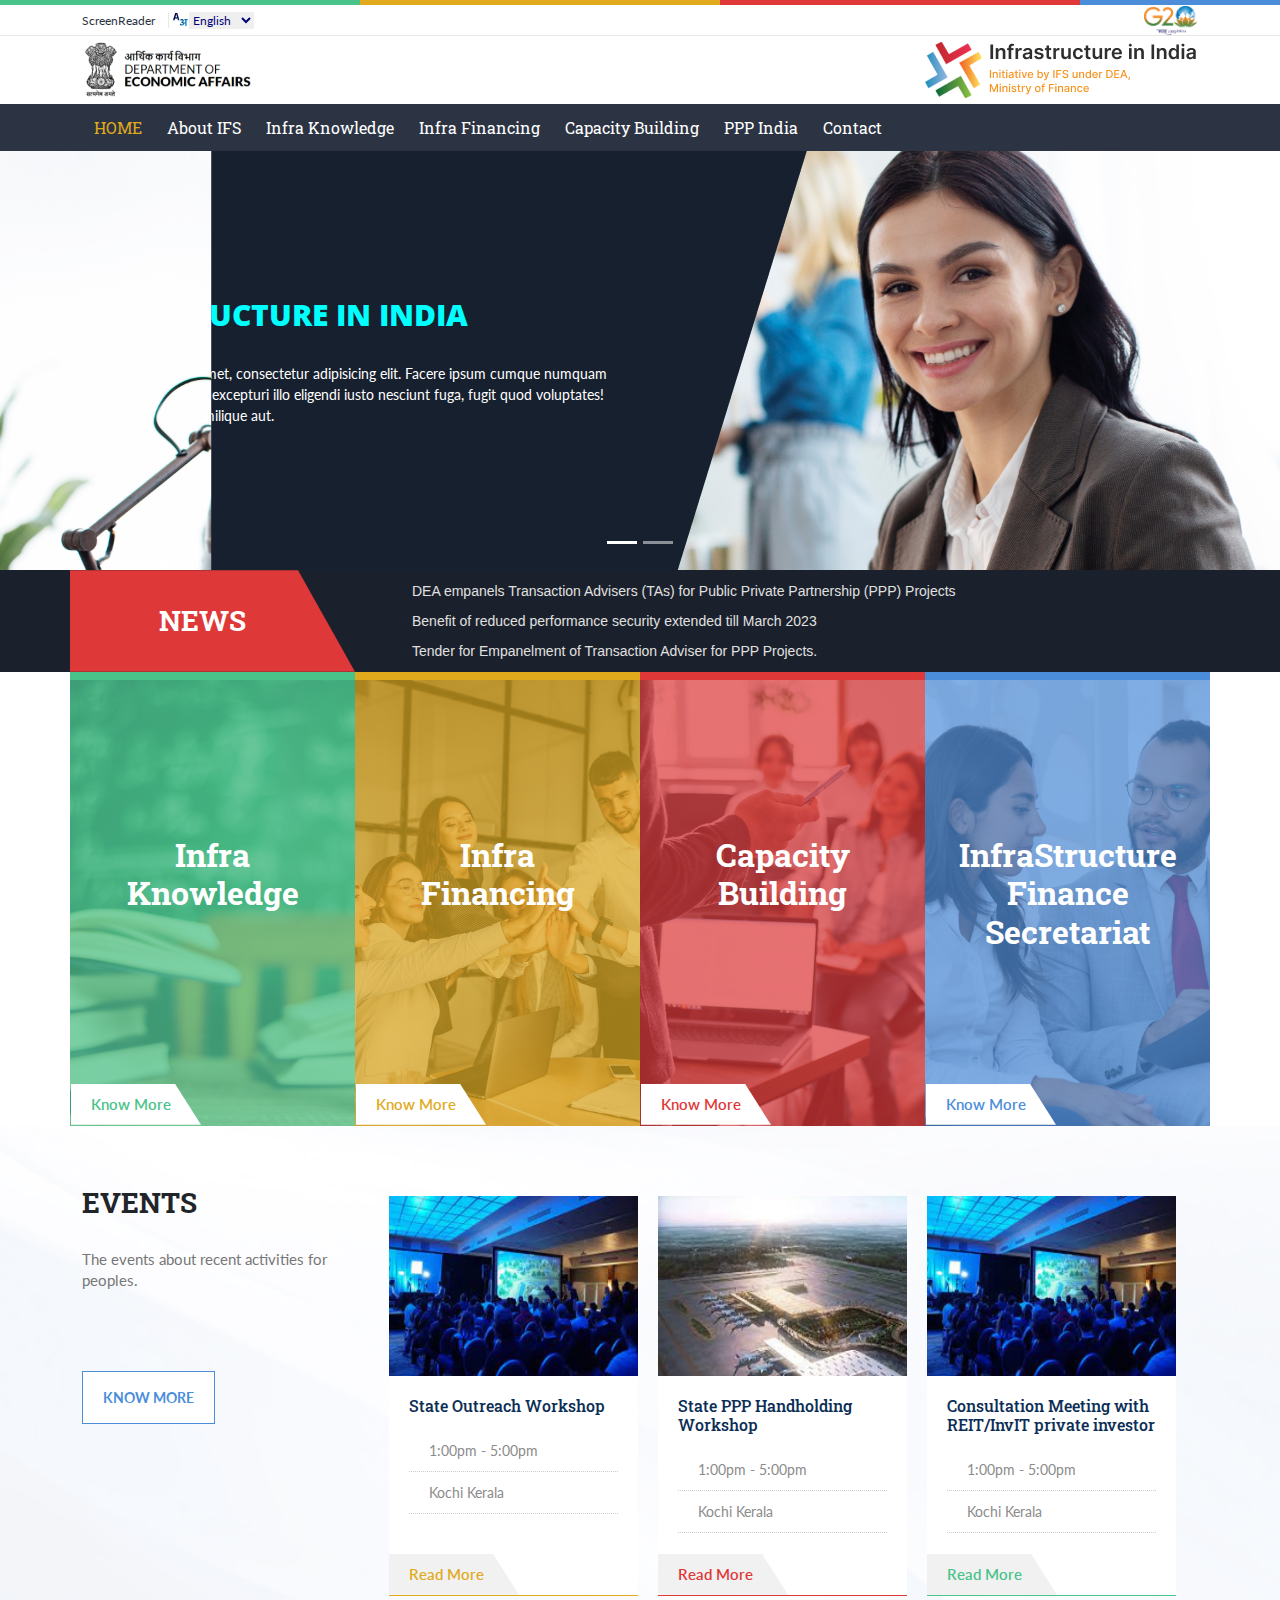
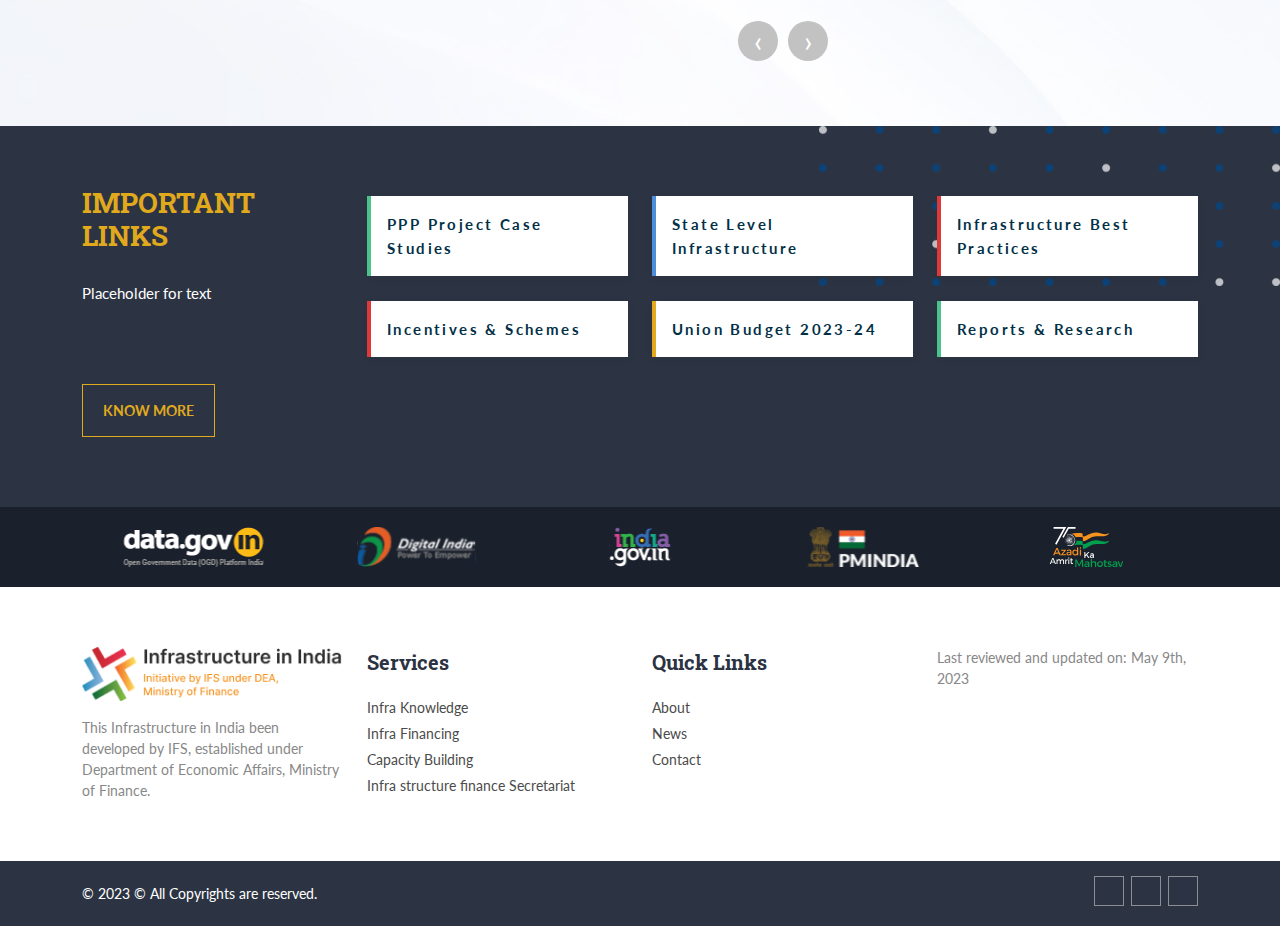
<file: index.html>
<!doctype html>
<html lang="en">
  <head>
  <meta charset="utf-8">
  <meta name="viewport" content="width=device-width, initial-scale=1">
  <title>Infrastructure in India</title>
  <link type="text/css" rel="stylesheet" href="bootstrap/css/bootstrap.min.css" />
  
    <!-- Font Awesome  -->
    <link rel="stylesheet" href="https://site-assets.fontawesome.com/releases/v6.2.0/css/all.css" />
    <link rel="stylesheet" href="https://site-assets.fontawesome.com/releases/v6.2.0/css/sharp-solid.css" />
    <script src="https://site-assets.fontawesome.com/releases/v6.2.0/js/all.js" data-auto-add-css="false" data-auto-replace-svg="false"></script>
    <script src="https://site-assets.fontawesome.com/releases/v6.2.0/js/sharp-solid.js" data-auto-add-css="false" data-auto-replace-svg="false"></script>
  

  <!-- Owl Carousel -->
 <link type="text/css" rel="stylesheet" href="css/owl.carousel.min.css" />
 <link type="text/css" rel="stylesheet"  href="css/owl.theme.default.min.css" />

 <link href="css/style.css" rel="stylesheet" />
<link href="css/carousel.css" rel="stylesheet" />	  
	  
 <!--FONTS--> 	  
<link rel="preconnect" href="https://fonts.googleapis.com">
<link rel="preconnect" href="https://fonts.gstatic.com" crossorigin>
<link href="https://fonts.googleapis.com/css2?family=Lato:wght@300;400;700;900&family=Roboto+Slab:wght@300;400;500;700&display=swap" rel="stylesheet">
<link href="https://fonts.googleapis.com/css2?family=Open+Sans:wght@700;800&display=swap" rel="stylesheet">	  

<!-- HTML5 shim and Respond.js IE8 support of HTML5 elements and media queries -->

<!--[if lt IE 9]>
<script src="https://oss.maxcdn.com/libs/html5shiv/3.7.0/html5shiv.js"></script>
<script src="https://oss.maxcdn.com/libs/respond.js/1.3.0/respond.min.js"></script>
<![endif]-->
</head>

  <body>
   <header>
	<div class="header_top">
		
	<div class="container d-flex flex-wrap">
      <div class="me-auto align-items-center my-1">
        <a href="#"><i class="fa-solid fa-mobile-screen"></i> ScreenReader </a>
		<div class="mod-languages">
			<select title="Select a language">
				<option dir="ltr" selected="selected">English</option>
				<option dir="ltr">हिन्दी</option>
			</select>	
		</div><!-- mod-languages -->
		  
		<!--<div class="textcontrols">
			<button role="button" id="decreasetext"> <span>A-</span></button>
			<button role="button" id="resettext"><span>A</span></button>
			<button role="button" id="increasetext"><span>A+</span></button>
		</div> Text Controls--> 
		
      </div>
       <a class="g20_logo" href="index.html"><img src="images/g20-logo-dark.png" alt="Logo"></a>
    </div>
	
    </div>
	   
    <div class="header_center">
		<div class="container d-flex align-items-center flex-wrap">
			<div class="me-auto"><a class="navbar-brand" href="index.html"><img src="images/logo.svg" alt="Logo"></a></div>
			<a class="navbar-brand" href="index.html"><img src="images/3I_Logo.png" alt="Logo"></a>
		</div>	
	
    </div><!--header_top-->

<div class="header_bottom">	
	<div class="container">
		
		<nav class="navbar navbar-expand-lg navbar-dark bg-dark" aria-label="Offcanvas navbar large">
    <div class="container-fluid">
      <button class="navbar-toggler" type="button" data-bs-toggle="offcanvas" data-bs-target="#offcanvasNavbar2" aria-controls="offcanvasNavbar2">
        <span class="navbar-toggler-icon"></span> MENU
      </button>
		
		
		
      <div class="offcanvas offcanvas-end text-bg-dark" tabindex="-1" id="offcanvasNavbar2" aria-labelledby="offcanvasNavbar2Label">
        <div class="offcanvas-header">
          <button type="button" class="btn-close btn-close-white" data-bs-dismiss="offcanvas" aria-label="Close"></button>
        </div>
        <div class="offcanvas-body">
          <ul class="navbar-nav justify-content-start flex-grow-1 pe-3">
		   <li class="nav-item"><a class="nav-link active" href="index.html">HOME</a></li>	  
           <li class="nav-item"><a class="nav-link" href="#">About IFS</a></li>
			<li class="nav-item"><a class="nav-link" href="infraknowledge.html">Infra Knowledge </a></li>
			<li class="nav-item"><a class="nav-link" href="#">Infra Financing </a></li>
			<li class="nav-item"><a class="nav-link" href="#">Capacity Building </a></li>
			<li class="nav-item"><a class="nav-link" href="https://pppinindia.pleximus.in/" target="_blank">PPP India </a></li>
			  <li class="nav-item"><a class="nav-link" href="#">Contact</a></li>
          </ul>
          
        </div>
		  
      </div>
		<div class="d-flex  justify-content-start">
				<div id="search-menu">
				  <div class="search_wrapper">
					<form id="form" action="#" method="">
					  <input id="popup-search" type="text" name="u" placeholder="Search..."/>
					  <button id="popup-search-button" type="submit" name="search"><i class="fa-solid fa-magnifying-glass"></i></button>
					</form>
				  </div>
				</div><i class="fa-solid fa-magnifying-glass" id="search-icon"></i>
          </div><!--Search-->
    </div>
  </nav>

	</div>
  </div><!--header_bottom-->
  </header>
<!-- HEADER -->

<section id="HomeBanner" >
     <div id="carouselExampleCaptions" class="carousel slide" data-slider="HOME">
        <div class="carousel-indicators">
          <button type="button" data-bs-target="#carouselExampleCaptions" data-bs-slide-to="0" class="active" aria-current="true" aria-label="Slide 1"></button>
          <button type="button" data-bs-target="#carouselExampleCaptions" data-bs-slide-to="1" aria-label="Slide 2"></button>
          <!-- <button type="button" data-bs-target="#carouselExampleCaptions" data-bs-slide-to="2" aria-label="Slide 3"></button> -->
        </div>
        <div class="carousel-inner">
          <div class="carousel-item active">
            <img src="images/banners/banner1.jpg" class="d-block w-100" alt="Banner 1" >
            <div class="trans-overlay">
              <div class="left-overlay">
                <div class="carousel-caption ">
                  <h2>Infrastructure in india</h2>
                  <p>Lorem ipsum dolor sit amet, consectetur adipisicing elit. Facere ipsum cumque numquam architecto a officiis, ipsa excepturi illo eligendi iusto nesciunt fuga, fugit quod voluptates! Cumque ipsum sequi similique aut.</p>
                </div>
              </div>
            </div>
            
          </div>
          <div class="carousel-item">
            <img src="images/banners/banner2.jpg" class="d-block w-100" alt="Banner 2" >
            <div class="trans-overlay">
              <div class="left-overlay">
                <div class="carousel-caption">
                  <h2>Digital Knowledge hub</h2>
                  <p>Lorem ipsum dolor sit amet consectetur adipisicing elit. Tempora nobis eligendi atque nulla excepturi nihil sint in, vel incidunt corporis eaque delectus. Iusto facilis ducimus nulla, dolorem sequi ratione id.</p>
                </div>
              </div>
            </div>
          </div>
          <!-- <div class="carousel-item">
            <img src="..." class="d-block w-100" alt="...">
            <div class="carousel-caption d-none d-md-block">
              <h5>Third slide label</h5>
              <p>Some representative placeholder content for the third slide.</p>
            </div>
          </div> -->
        </div>
        <button class="carousel-control-prev" type="button" data-bs-target="#carouselExampleCaptions" data-bs-slide="prev">
          <span class="carousel-control-prev-icon" aria-hidden="true"></span>
          <span class="visually-hidden">Previous</span>
        </button>
        <button class="carousel-control-next" type="button" data-bs-target="#carouselExampleCaptions" data-bs-slide="next">
          <span class="carousel-control-next-icon" aria-hidden="true"></span>
          <span class="visually-hidden">Next</span>
        </button>
      </div>
</section><!--end of top_banner-->

<section class="newsticker">
	<div class="container">
		<div class="row align-items-center">
			<div class="col-lg-3 news_heading"><h3 class="sub_heading "><i class="fa-sharp fa-regular fa-newspaper"></i> NEWS</h3></div>
			<div class="col-lg-9">
				 <div class="news">
	<ul>
		 <li><a href="#" target="_blank">DEA empanels Transaction Advisers (TAs) for Public Private Partnership (PPP) Projects</a></li>
         <li><a href="#" target="_blank">Benefit of reduced performance security extended till March 2023</a></li>
         <li><a href="#" target="_blank">Tender for Empanelment of Transaction Adviser for PPP Projects.</a></li>
         <li><a href="#" target="_blank">DEA organizes a 2-day workshop on Awareness Building and Guidance on using the PPP Toolkits</a></li>
	</ul>
</div>			
			</div>
		</div>
	</div>	  
</section>
<main>

<section id="services_section">
<div class="container">
	<div class="row">
		<div class="col-lg-3 col-sm-6 col-xs-6 infra_knowledge">
			<div class="card"> 
				<div class="green_box">
					<h2>Infra<br /> Knowledge</h2>
					<p class="card-link"><a href="infraknowledge.html">Know More</a></p></div> </div></div>
		<div class="col-lg-3 col-sm-6 col-xs-6 infra_financing">
			<div class="card"> 
				<div class="yellow_box">
					<h2>Infra<br /> Financing</h2>
					<p class="card-link"><a href="#">Know More</a></p></div> </div></div>
		
		<div class="col-lg-3 col-sm-6 col-xs-6 capacity_building"><div class="card"><div class="red_box"><h2>Capacity<br /> Building</h2><p class="card-link"><a href="#">Know More</a></p></div> </div></div>
		<div class="col-lg-3 col-sm-6 col-xs-6 finance_Secretariat"><div class="card"><div class="blue_box"><h2>InfraStructure <br />Finance Secretariat</h2>
		<p class="card-link"><a href="#">Know More</a></p></div> </div></div>
	</div>
	</div>	
	</section>	
<section id="event_section">
  <div class="container">
      <div class="row d-flex align-items-start">
        <div class="col-lg-3 ">
          <h3 class="sub_heading">Events</h3>
          <p class="large_text">The events about recent activities for peoples.</p>
          
          <p class="btn_margin"><a href="#" class="blue_btn" target="_blank">KNOW MORE</a></p>
        </div>
        <div class="col-lg-9">
         	<section id="inner_event_section">
  			<div class="container">
  
    <div class="owl-carousel owl-theme event_scroller">
  <div class="item"><div class="card">
    <img src="images/news/1.png" class="card-img-top" alt="...">
    <div class="card-body">
      <h5 class="card-title">State Outreach Workshop </h5>
      	<ul class="event_detailslist">
			<li class="time">1:00pm - 5:00pm</li>
			<li class="location">Kochi Kerala</li>
		</ul>
       
    </div><p class="card-link"><a href="#">Read More</a></p>
  </div>
</div><!--item-->

<div class="item"><div class="card red">
  <img src="images/news/2.png" class="card-img-top" alt="...">
  <div class="card-body">
    <h5 class="card-title">State PPP Handholding Workshop</h5>
    <ul class="event_detailslist">
			<li class="time">1:00pm - 5:00pm</li>
			<li class="location">Kochi Kerala</li>
		</ul>
       
  </div><p class="card-link"><a href="#">Read More</a></p>
</div>
</div><!--item-->

<div class="item"><div class="card green">
  <img src="images/news/1.png" class="card-img-top" alt="...">
  <div class="card-body">
    <h5 class="card-title">Consultation Meeting with REIT/InvIT private investor</h5>
    <ul class="event_detailslist">
			<li class="time">1:00pm - 5:00pm</li>
			<li class="location">Kochi Kerala</li>
		</ul>
      
</div> <p class="card-link"><a href="#">Read More</a></p>
  </div>
</div>
		<div class="item"><div class="card red">
  <img src="images/news/2.png" class="card-img-top" alt="...">
  <div class="card-body">
    <h5 class="card-title">State PPP Handholding Workshop</h5>
    <ul class="event_detailslist">
			<li class="time">1:00pm - 5:00pm</li>
			<li class="location">Kochi Kerala</li>
		</ul>
       
  </div><p class="card-link"><a href="#">Read More</a></p>
</div>
</div><!--item-->
		  <div class="item"><div class="card">
    <img src="images/news/1.png" class="card-img-top" alt="...">
    <div class="card-body">
      <h5 class="card-title">State Outreach Workshop </h5>
      	<ul class="event_detailslist">
			<li class="time">1:00pm - 5:00pm</li>
			<li class="location">Kochi Kerala</li>
		</ul>
       
    </div><p class="card-link"><a href="#">Read More</a></p>
  </div>
</div><!--item-->
</div><!--owl-carousel-->
   
  </div><!--Container-->
  				</section>
  </div>
		  </div>
	  </div>
</section><!--end of Service Section-->



<section id="importantLink_section">
	
	<div class="container">
      <div class="row d-flex align-items-start">
        <div class="col-lg-3">
          <h3 class="sub_heading">Important Links</h3>
          <p class="large_text">Placeholder for text</p>
          
          <p class="btn_margin"><a href="#" class="yellow_btn" target="_blank">KNOW MORE</a></p>
        </div>
        <div class="col-lg-9">
         	<div class="row">
			 <div class="col-lg-4 col-md-6">
			  <div class="card green"><a href="#">
					<div class="card-body">
					  <h5 class="card-title">PPP Project Case Studies  </h5>
				  </div>
				</a>
			  </div>
			</div><!--col-->
				<div class="col-lg-4 col-md-6">
			  <div class="card blue"><a href="#">
					<div class="card-body">
					  <h5 class="card-title">State Level Infrastructure  </h5>
				  </div>
				</a>
			  </div>
			</div><!--col-->
				<div class="col-lg-4 col-md-6">
			  <div class="card red"><a href="#">
				  <div class="card-body">
					  <h5 class="card-title">Infrastructure Best Practices  </h5>
					</div>
				</a>
			  </div>
			</div><!--col-->
				
			 <div class="col-lg-4 col-md-6">
			  <div class="card red"><a href="#">
				  <div class="card-body">
					  <h5 class="card-title">Incentives & Schemes  </h5>
				  </div>
				</a>
			  </div>
			</div><!--col-->
				<div class="col-lg-4 col-md-6">
			  <div class="card yellow"><a href="#">
				  <div class="card-body">
					  <h5 class="card-title">Union Budget 2023-24  </h5>
				  </div>
				</a>
			  </div>
			</div><!--col-->
				<div class="col-lg-4 col-md-6">
			  <div class="card green"><a href="#">
				  <div class="card-body">
					  <h5 class="card-title">Reports & Research  </h5>
				  </div>
				</a>
			  </div>
			</div><!--col-->
				
  </div>
		</div>
		</div>
		</div>

</section><!--end of Important Links Section-->

</main>
	  <div class="quick_links">
		  <div class="container">
			<div class="owl-carousel owl-theme quicklink_scroller">
			 <div class="item"><a href="#" target="_blank"><img src="images/datagov_logo.svg" alt="" class="img-fluid"></a></div>
			 <div class="item"><a href="#" target="_blank"><img src="images/digitalindia_logo.svg" alt="" class="img-fluid"></a></div>
			 <div class="item"><a href="#" target="_blank"><img src="images/indiagov_logo.svg" alt="" class="img-fluid"></a></div><div class="item"><a href="#" target="_blank"><img src="images/pmindia_logo.svg" alt="" class="img-fluid"></a></div>
			<div class="item"><a href="#" target="_blank"><img src="images/azadimahotsav_logo.svg" alt="" class="img-fluid"></a></div>	
			</div><!--owl-carousel-->
        </div>
      </div>
<footer> 
  <div class="top_footer">
    <div class="container">
    <div class="row">
        <div class="col-lg-3">
         <img src="images/3I_Logo.png" class="img-fluid mb-3" alt="3i Infrastructure" />
         <p>This Infrastructure in India been developed by IFS, established under Department of Economic Affairs, Ministry of Finance.</p>
			
			
        </div>
        
        <div class="col-lg-3">
                    <h6>Services</h6>
                    <ul class="list-unstyled">
                      <li><a href="#">Infra Knowledge </a></li>
                      <li><a href="#">Infra Financing </a></li>
					  <li><a href="#">Capacity Building</a></li>
					  <li><a href="#">Infra structure finance Secretariat</a></li>  
                    </ul>
        </div>
         <div class="col-lg-3">
                    <h6>Quick Links</h6>
                    <ul class="list-unstyled">
                      <li><a href="#">About </a></li>
                      <li><a href="#">News</a></li>
					  <li><a href="#">Contact</a></li>
                    </ul>
        </div>
		<div class="col-lg-3">
		Last reviewed and updated on: May 9th, 2023
		</div>
    </div></div>
</div>    
<div class="copyright">
  <div class="container">
 <div class="row d-flex align-items-center">
    <div class="col-lg-6"> &copy; 2023 © All Copyrights are reserved. </div>

    <div class="col-lg-6">
    <ul class="social_link">
      <li><a href="#"><i class="fa-brands fa-facebook-f"></i></a></li>
      <li><a href="#"><i class="fa-brands fa-twitter"></i></a></li>
      <li><a href="#"><i class="fa-brands fa-youtube"></i></a></li>
    </ul>
  </div></div>
</div>
</div><!--copyright-->
</footer>
<!--End of footer-->	
  
<script type="text/javascript" src="js/jquery.min.js"></script>
<script type="text/javascript" src="bootstrap/js/bootstrap.bundle.min.js"></script>

<!-- Owl Carousel Slider -->
<script type="text/javascript" src="js/owl.carousel.min.js"></script>
<script src="js/app.js"></script>	  
	  
	  
  </body>
</html>
</file>
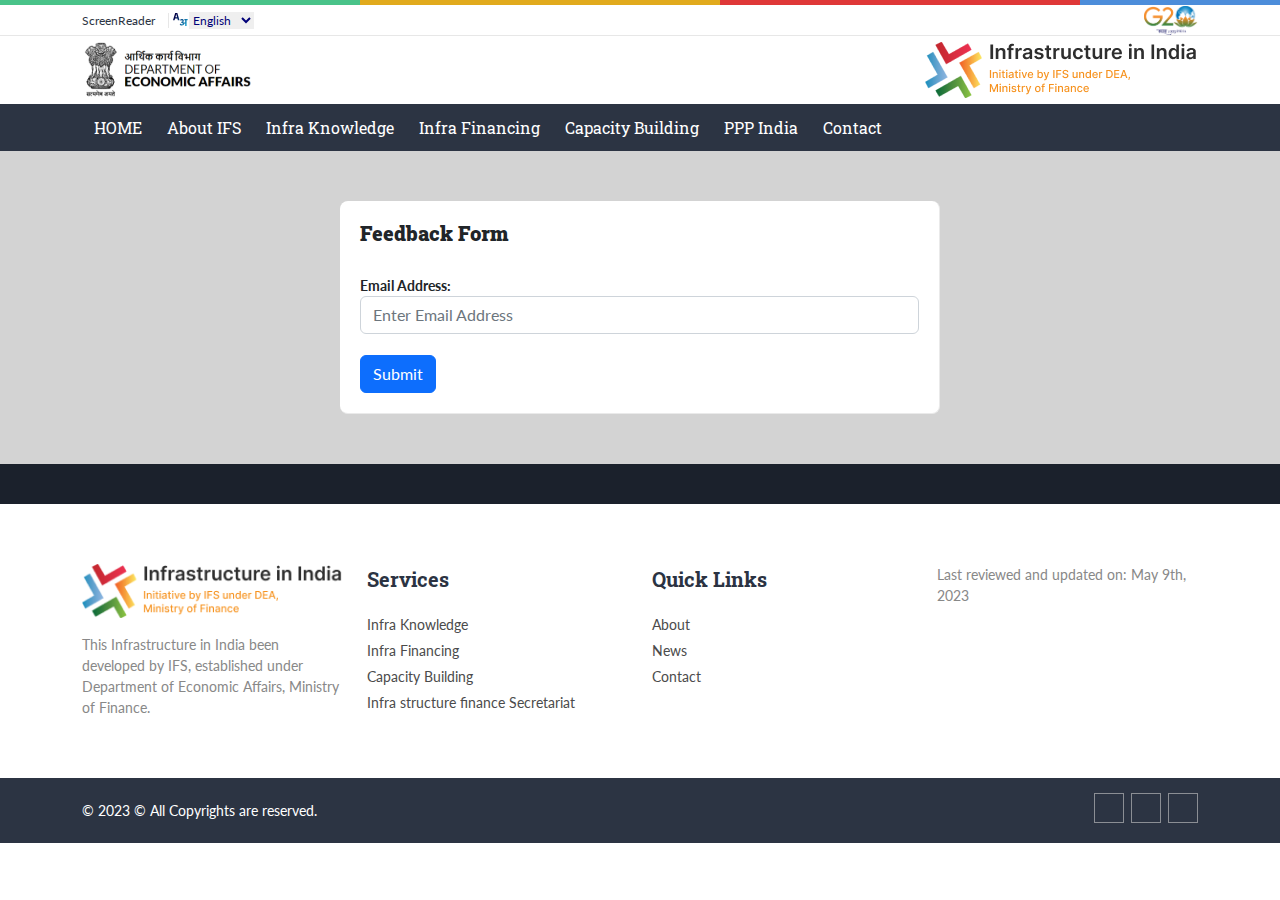
<file: feedback.html>
<!doctype html>
<html lang="en">
<head>
    <meta charset="utf-8">
    <meta name="viewport" content="width=device-width, initial-scale=1">
    <title>Infrastructure in India</title>
    <link type="text/css" rel="stylesheet" href="bootstrap/css/bootstrap.min.css" />
    
    <!-- Font Awesome  -->
    <link rel="stylesheet" href="https://site-assets.fontawesome.com/releases/v6.2.0/css/all.css" />
    <link rel="stylesheet" href="https://site-assets.fontawesome.com/releases/v6.2.0/css/sharp-solid.css" />
    <script src="https://site-assets.fontawesome.com/releases/v6.2.0/js/all.js" data-auto-add-css="false" data-auto-replace-svg="false"></script>
    <script src="https://site-assets.fontawesome.com/releases/v6.2.0/js/sharp-solid.js" data-auto-add-css="false" data-auto-replace-svg="false"></script>

    <!--FONTS--> 	  
    <link rel="preconnect" href="https://fonts.googleapis.com">
    <link rel="preconnect" href="https://fonts.gstatic.com" crossorigin>
    <link href="https://fonts.googleapis.com/css2?family=Lato:wght@300;400;700;900&family=Roboto+Slab:wght@300;400;500;700&display=swap" rel="stylesheet">



    <!-- Owl Carousel -->
    <link type="text/css" rel="stylesheet" href="css/owl.carousel.min.css" />
    <link type="text/css" rel="stylesheet"  href="css/owl.theme.default.min.css" />

    <link href="css/style.css" rel="stylesheet" />
    <link href="css/carousel.css" rel="stylesheet" />	
    <link href="css/feedback.css" rel="stylesheet" />		  
        
    
    <!-- HTML5 shim and Respond.js IE8 support of HTML5 elements and media queries -->

    <!--[if lt IE 9]>
    <script src="https://oss.maxcdn.com/libs/html5shiv/3.7.0/html5shiv.js"></script>
    <script src="https://oss.maxcdn.com/libs/respond.js/1.3.0/respond.min.js"></script>
    <![endif]-->
</head>

<body>
    <header>
        <div class="header_top">
            
            <div class="container d-flex flex-wrap">
                <div class="me-auto align-items-center my-1">
                    <a href="#"><i class="fa-solid fa-mobile-screen"></i> ScreenReader </a>
                    <div class="mod-languages">
                        <select title="Select a language">
                            <option dir="ltr" selected="selected">English</option>
                            <option dir="ltr">हिन्दी</option>
                        </select>	
                    </div><!-- mod-languages -->
                    
                </div>
                <a class="g20_logo" href="index.html"><img src="images/g20-logo-dark.png" alt="Logo"></a>
            </div>
        
        </div>
        
        <div class="header_center">
            <div class="container d-flex align-items-center flex-wrap">
                <div class="me-auto"><a class="navbar-brand" href="index.html"><img src="images/logo.svg" alt="Logo"></a></div>
                <a class="navbar-brand" href="index.html"><img src="images/3I_Logo.png" alt="Logo"></a>
            </div>	
        
        </div><!--header_top-->

        <div class="header_bottom">	
            <div class="container">
                
                <nav class="navbar navbar-expand-lg navbar-dark bg-dark" aria-label="Offcanvas navbar large">
                    <div class="container-fluid">
                        <button class="navbar-toggler" type="button" data-bs-toggle="offcanvas" data-bs-target="#offcanvasNavbar2" aria-controls="offcanvasNavbar2">
                            <span class="navbar-toggler-icon"></span> MENU
                        </button>
                            
                            
                            
                        <div class="offcanvas offcanvas-end text-bg-dark" tabindex="-1" id="offcanvasNavbar2" aria-labelledby="offcanvasNavbar2Label">
                            <div class="offcanvas-header">
                            <button type="button" class="btn-close btn-close-white" data-bs-dismiss="offcanvas" aria-label="Close"></button>
                            </div>
                            <div class="offcanvas-body">
                            <ul class="navbar-nav justify-content-start flex-grow-1 pe-3">
                            <li class="nav-item"><a class="nav-link" href="index.html">HOME</a></li>	  
                            <li class="nav-item"><a class="nav-link" href="#">About IFS</a></li>
                                <li class="nav-item"><a class="nav-link" href="#">Infra Knowledge </a></li>
                                <li class="nav-item"><a class="nav-link" href="#">Infra Financing </a></li>
                                <li class="nav-item"><a class="nav-link" href="#">Capacity Building </a></li>
                                <li class="nav-item"><a class="nav-link" href="https://pppinindia.pleximus.in/" target="_blank">PPP India </a></li>
                                <li class="nav-item"><a class="nav-link" href="#">Contact</a></li>
                            </ul>
                            
                            </div>
                            
                        </div>
                        <div class="d-flex  justify-content-start">
                                <div id="search-menu">
                                <div class="search_wrapper">
                                    <form id="form" action="#" method="">
                                    <input id="popup-search" type="text" name="u" placeholder="Search..."/>
                                    <button id="popup-search-button" type="submit" name="search"><i class="fa-solid fa-magnifying-glass"></i></button>
                                    </form>
                                </div>
                                </div><i class="fa-solid fa-magnifying-glass" id="search-icon"></i>
                        </div><!--Search-->
                    </div>
                </nav>

            </div>
        </div><!--header_bottom-->
    </header>
    <!-- HEADER -->
    <section id="feedbackpage">
        <div class="container">
            <form id="feedbackForm">
                <h6><b>Feedback Form</b></h6>

                <div class="form-group">
                    <label for="email"><b>Email Address:</b></label>
                    <input type="email" id="emailAddress" class="form-control" placeholder="Enter Email Address">
                    <span class="otpmessage">OTP has been sent to email address.</span>
                </div>
      
                <div class="form-group otp">
                    <label for="otp"><b>Enter OTP:</b></label>
                    <input type="password" id="enterOTP" class="form-control" placeholder="Enter OTP">
                </div>

                <div class="form-group comment">
                    <label for="email"><b>Comments:</b></label>
                    <textarea name="comments" id="comments" class="form-control" rows="4" placeholder="Enter Your feedback"></textarea>
                </div>
                <br>
                <button type="button" class="btn btn-primary" id="sendotp">Submit</submit>
                <button type="button" class="btn btn-primary d-none" id="submitotp">Submit</submit>
                <button type="button" class="btn btn-primary d-none" id="submitform">Submit</submit>
            </form>

        </div>
    </section>

    <div class="quick_links">
        <div class="container">
            <div class="owl-carousel owl-theme quicklink_scroller">
                <div class="item"><a href="#" target="_blank"><img src="images/datagov_logo.svg" alt="" class="img-fluid"></a></div>
                <div class="item"><a href="#" target="_blank"><img src="images/digitalindia_logo.svg" alt="" class="img-fluid"></a></div>
                <div class="item"><a href="#" target="_blank"><img src="images/indiagov_logo.svg" alt="" class="img-fluid"></a></div><div class="item"><a href="#" target="_blank"><img src="images/pmindia_logo.svg" alt="" class="img-fluid"></a></div>
                <div class="item"><a href="#" target="_blank"><img src="images/azadimahotsav_logo.svg" alt="" class="img-fluid"></a></div>	
            </div><!--owl-carousel-->
        </div>
    </div>
    <footer> 
        <div class="top_footer">
            <div class="container">
                <div class="row">
                    <div class="col-lg-3">
                        <img src="images/3I_Logo.png" class="img-fluid mb-3" alt="3i Infrastructure" />
                        <p>This Infrastructure in India been developed by IFS, established under Department of Economic Affairs, Ministry of Finance.</p>
                    </div>
                    
                    <div class="col-lg-3">
                        <h6>Services</h6>
                        <ul class="list-unstyled">
                            <li><a href="#">Infra Knowledge </a></li>
                            <li><a href="#">Infra Financing </a></li>
                            <li><a href="#">Capacity Building</a></li>
                            <li><a href="#">Infra structure finance Secretariat</a></li>  
                        </ul>
                    </div>
                    <div class="col-lg-3">
                        <h6>Quick Links</h6>
                        <ul class="list-unstyled">
                            <li><a href="#">About </a></li>
                            <li><a href="#">News</a></li>
                            <li><a href="#">Contact</a></li>
                        </ul>
                    </div>
                    <div class="col-lg-3">
                        Last reviewed and updated on: May 9th, 2023
                    </div>
                </div>
            </div>
        </div>    
        <div class="copyright">
            <div class="container">
                <div class="row d-flex align-items-center">
                    <div class="col-lg-6"> &copy; 2023 © All Copyrights are reserved. </div>

                    <div class="col-lg-6">
                        <ul class="social_link">
                            <li><a href="#"><i class="fa-brands fa-facebook-f"></i></a></li>
                            <li><a href="#"><i class="fa-brands fa-twitter"></i></a></li>
                            <li><a href="#"><i class="fa-brands fa-youtube"></i></a></li>
                        </ul>
                    </div>
                </div>
            </div>
        </div><!--copyright-->
    </footer>
    <!--End of footer-->	

    <script type="text/javascript" src="js/jquery.min.js"></script>
    <script type="text/javascript" src="bootstrap/js/bootstrap.bundle.min.js"></script>

    <!-- Owl Carousel Slider -->
    <script type="text/javascript" src="js/owl.carousel.min.js"></script>
    <script src="js/feedback.js"></script>		  
</body>
</html>
</file>
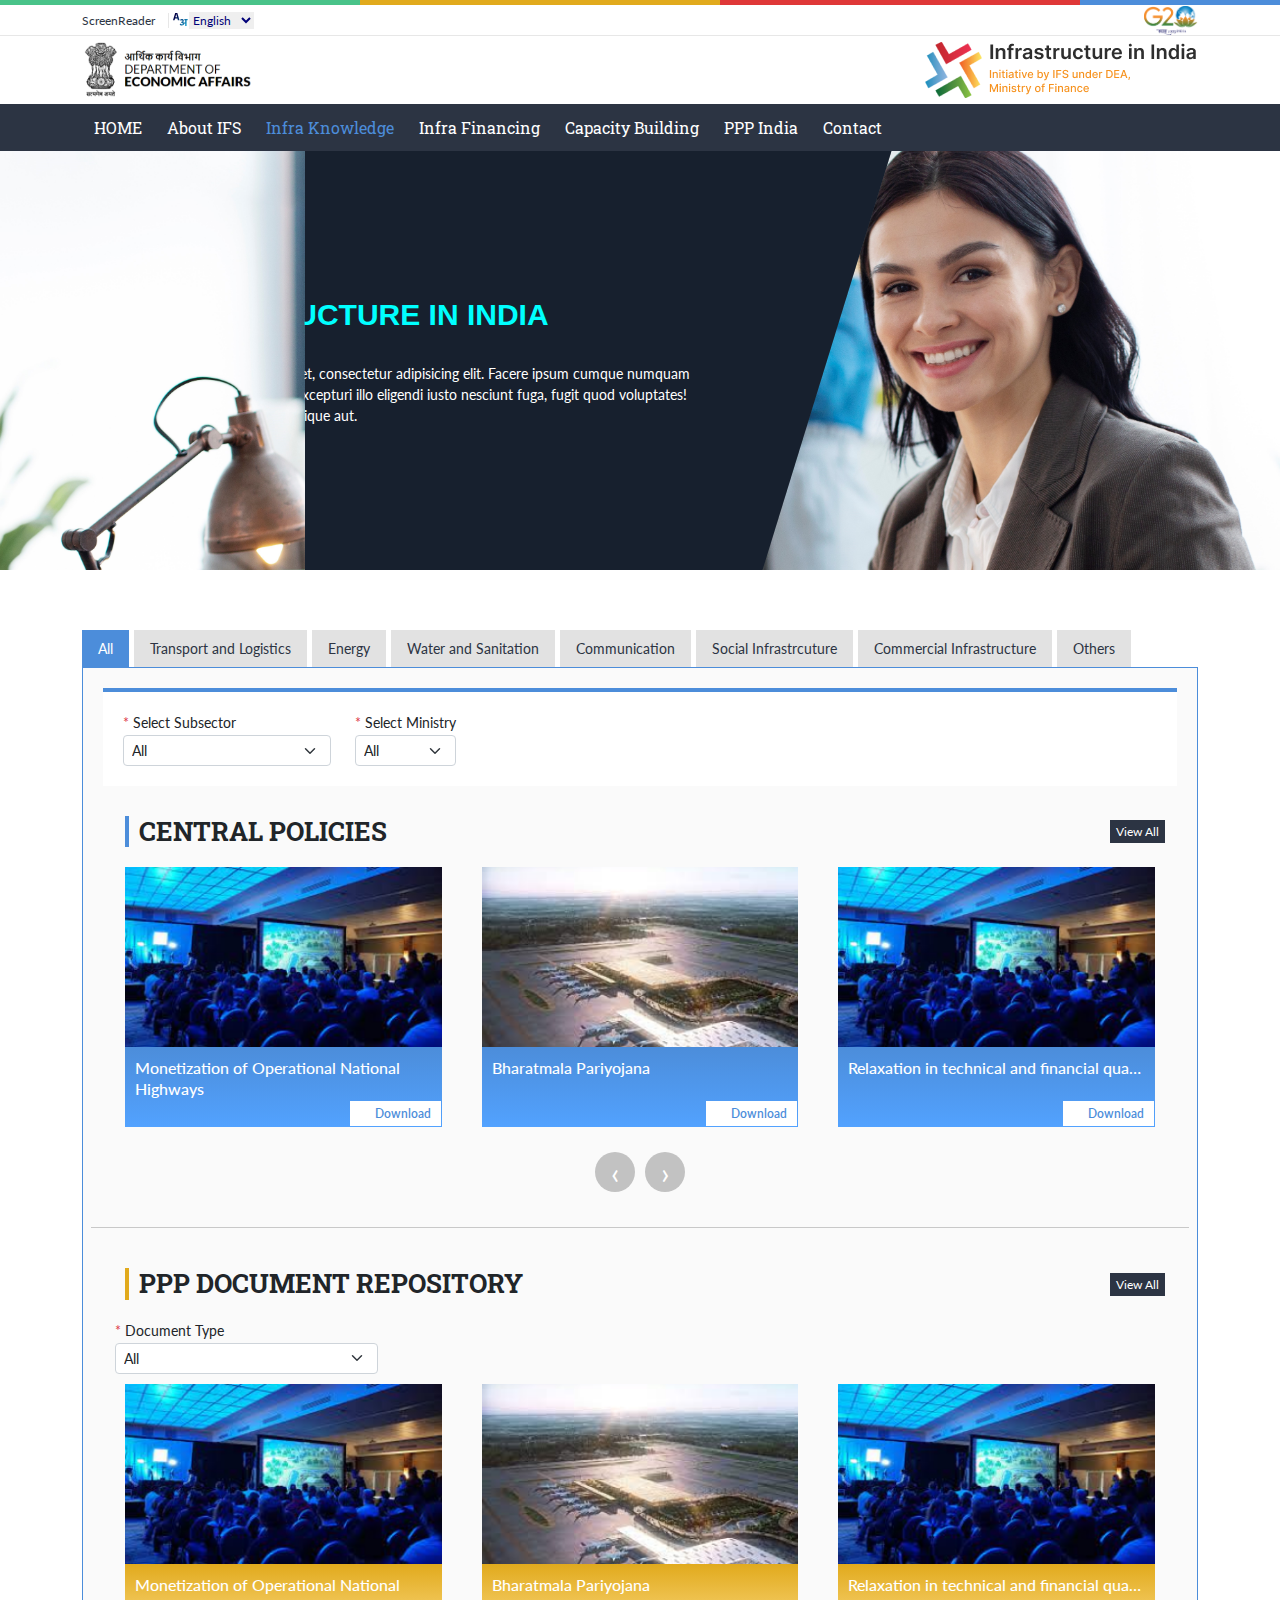
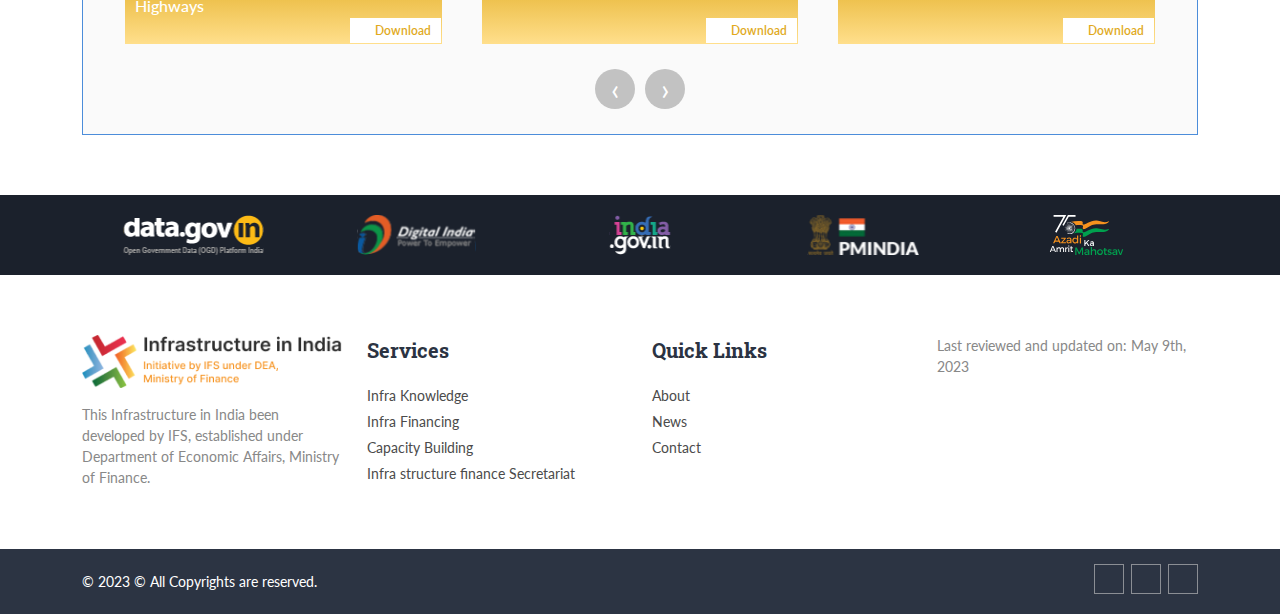
<file: infraknowledge.html>
<!doctype html>
<html lang="en">
  <head>
  <meta charset="utf-8">
  <meta name="viewport" content="width=device-width, initial-scale=1">
  <title>Infrastructure in India</title>
  <link type="text/css" rel="stylesheet" href="bootstrap/css/bootstrap.min.css" />
  
    <!-- Font Awesome  -->
    <link rel="stylesheet" href="https://site-assets.fontawesome.com/releases/v6.2.0/css/all.css" />
    <link rel="stylesheet" href="https://site-assets.fontawesome.com/releases/v6.2.0/css/sharp-solid.css" />
    <script src="https://site-assets.fontawesome.com/releases/v6.2.0/js/all.js" data-auto-add-css="false" data-auto-replace-svg="false"></script>
    <script src="https://site-assets.fontawesome.com/releases/v6.2.0/js/sharp-solid.js" data-auto-add-css="false" data-auto-replace-svg="false"></script>
  

  <!-- Owl Carousel -->
 <link type="text/css" rel="stylesheet" href="css/owl.carousel.min.css" />
 <link type="text/css" rel="stylesheet"  href="css/owl.theme.default.min.css" />

 <link href="css/style.css" rel="stylesheet" />
<link href="css/carousel.css" rel="stylesheet" />		  
	  
 <!--FONTS--> 	  
<link rel="preconnect" href="https://fonts.googleapis.com">
<link rel="preconnect" href="https://fonts.gstatic.com" crossorigin>
<link href="https://fonts.googleapis.com/css2?family=Lato:wght@300;400;700;900&family=Roboto+Slab:wght@300;400;500;700&display=swap" rel="stylesheet">

<!-- HTML5 shim and Respond.js IE8 support of HTML5 elements and media queries -->

<!--[if lt IE 9]>
<script src="https://oss.maxcdn.com/libs/html5shiv/3.7.0/html5shiv.js"></script>
<script src="https://oss.maxcdn.com/libs/respond.js/1.3.0/respond.min.js"></script>
<![endif]-->
</head>

  <body>
   <header>
	<div class="header_top">
		
	<div class="container d-flex flex-wrap">
      <div class="me-auto align-items-center my-1">
        <a href="#"><i class="fa-solid fa-mobile-screen"></i> ScreenReader </a>
		<div class="mod-languages">
			<select title="Select a language">
				<option dir="ltr" selected="selected">English</option>
				<option dir="ltr">हिन्दी</option>
			</select>	
		</div><!-- mod-languages -->
		
      </div>
       <a class="g20_logo" href="index.html"><img src="images/g20-logo-dark.png" alt="Logo"></a>
    </div>
	
    </div>
	   
    <div class="header_center">
		<div class="container d-flex align-items-center flex-wrap">
			<div class="me-auto"><a class="navbar-brand" href="index.html"><img src="images/logo.svg" alt="Logo"></a></div>
			<a class="navbar-brand" href="index.html"><img src="images/3I_Logo.png" alt="Logo"></a>
		</div>	
	
    </div><!--header_top-->

<div class="header_bottom">	
	<div class="container">
		
		<nav class="navbar navbar-expand-lg navbar-dark bg-dark" aria-label="Offcanvas navbar large">
    <div class="container-fluid">
      <button class="navbar-toggler" type="button" data-bs-toggle="offcanvas" data-bs-target="#offcanvasNavbar2" aria-controls="offcanvasNavbar2">
        <span class="navbar-toggler-icon"></span> MENU
      </button>
		
		
		
      <div class="offcanvas offcanvas-end text-bg-dark" tabindex="-1" id="offcanvasNavbar2" aria-labelledby="offcanvasNavbar2Label">
        <div class="offcanvas-header">
          <button type="button" class="btn-close btn-close-white" data-bs-dismiss="offcanvas" aria-label="Close"></button>
        </div>
        <div class="offcanvas-body">
          <ul class="navbar-nav justify-content-start flex-grow-1 pe-3">
		   <li class="nav-item"><a class="nav-link" href="index.html">HOME</a></li>	  
           <li class="nav-item"><a class="nav-link" href="#">About IFS</a></li>
			<li class="nav-item"><a class="nav-link active" href="#">Infra Knowledge </a></li>
			<li class="nav-item"><a class="nav-link" href="#">Infra Financing </a></li>
			<li class="nav-item"><a class="nav-link" href="#">Capacity Building </a></li>
			<li class="nav-item"><a class="nav-link" href="https://pppinindia.pleximus.in/" target="_blank">PPP India </a></li>
			  <li class="nav-item"><a class="nav-link" href="#">Contact</a></li>
          </ul>
          
        </div>
		  
      </div>
		<div class="d-flex  justify-content-start">
				<div id="search-menu">
				  <div class="search_wrapper">
					<form id="form" action="#" method="">
					  <input id="popup-search" type="text" name="u" placeholder="Search..."/>
					  <button id="popup-search-button" type="submit" name="search"><i class="fa-solid fa-magnifying-glass"></i></button>
					</form>
				  </div>
				</div><i class="fa-solid fa-magnifying-glass" id="search-icon"></i>
          </div><!--Search-->
    </div>
  </nav>

	</div>
  </div><!--header_bottom-->
  </header>
<!-- HEADER -->

<section id="HomeBanner" >
     <div id="carouselExampleCaptions" class="carousel slide">

        <div class="carousel-inner">
          <div class="carousel-item active">
            <img src="images/banners/banner1.jpg" class="d-block w-100" alt="Banner 1" >
            <div class="trans-overlay">
              <div class="left-overlay">
                <div class="carousel-caption ">
                  <h2>Infrastructure in india</h2>
                  <p>Lorem ipsum dolor sit amet, consectetur adipisicing elit. Facere ipsum cumque numquam architecto a officiis, ipsa excepturi illo eligendi iusto nesciunt fuga, fugit quod voluptates! Cumque ipsum sequi similique aut.</p>
                </div>
              </div>
            </div>
            
          </div>
        </div>

      </div>
</section><!--end of top_banner-->

<main>
<section>
<div class="container resources_link">
	<ul class="nav nav-pills" id="pills-tab" role="tablist">
  <li class="nav-item">
    <button class="nav-link active" id="pills-one-tab" data-bs-toggle="pill" data-bs-target="#pills-one" type="button" role="tab" aria-controls="pills-one" aria-selected="true">All</button>
  </li>
  <li class="nav-item">
    <button class="nav-link" id="pills-two-tab" data-bs-toggle="pill" data-bs-target="#pills-two" type="button" role="tab" aria-controls="pills-two" aria-selected="false">Transport and Logistics</button>
  </li>
  <li class="nav-item">
    <button class="nav-link" id="pills-three-tab" data-bs-toggle="pill" data-bs-target="#pills-three" type="button" role="tab" aria-controls="pills-three" aria-selected="false">Energy</button>
  </li>
<li class="nav-item">
    <button class="nav-link" id="pills-four-tab" data-bs-toggle="pill" data-bs-target="#pills-four" type="button" role="tab" aria-controls="pills-four" aria-selected="false">Water and Sanitation</button>
  </li>
<li class="nav-item">
    <button class="nav-link" id="pills-five-tab" data-bs-toggle="pill" data-bs-target="#pills-five" type="button" role="tab" aria-controls="pills-five" aria-selected="false">Communication</button>
  </li>
<li class="nav-item">
    <button class="nav-link" id="pills-six-tab" data-bs-toggle="pill" data-bs-target="#pills-six" type="button" role="tab" aria-controls="pills-six" aria-selected="false">Social Infrastrcuture</button>
  </li>
	<li class="nav-item">
    <button class="nav-link" id="pills-seven-tab" data-bs-toggle="pill" data-bs-target="#pills-seven" type="button" role="tab" aria-controls="pills-seven" aria-selected="false">Commercial Infrastructure</button>
  </li>	
  <li class="nav-item">
    <button class="nav-link" id="pills-eight-tab" data-bs-toggle="pill" data-bs-target="#pills-eight" type="button" role="tab" aria-controls="pills-eight" aria-selected="false">Others</button>
  </li>
</ul>
<div class="tab-content" id="pills-tabContent">
  <div class="tab-pane fade show active" id="pills-one" role="tabpanel" aria-labelledby="pills-one-tab" tabindex="0">
	  <div class="filter_form">
		  <div class="row">
		<form class="row row-cols-lg-auto align-items-center"> 
	  	<div class="col-auto">
		  <label  class="form-label"><span class="text-danger">*</span> Select Subsector</label>
			<select class="form-select form-select-sm">
				<option selected>All</option>
				<option>Transport and Logistics</option>
				<option>Energy</option>
				<option>Water and Sanitation</option>
				<option>Communication </option>
				<option>Social Infrastrcuture</option>
				<option>Commercial Infrastructure</option>
				<option>Others</option>
				
			</select>	
		  </div>
		<div class="col-auto">
		  <label class="form-label"><span class="text-danger">*</span> Select Ministry</label>
			<select class="form-select form-select-sm">
				<option>All</option>
				<option>Ministry </option>
				<option>State</option>
			</select>	
		  </div>
			  </form>		  
		  </div>
	  </div><!--filter-->
	  <div class="row">
	 
	  <div class="col-lg-12"> 
		  <div class="container d-flex align-items-center flex-wrap">
			<div class="me-auto"><h4 class="subheading blue_leftborder">CENTRAL POLICIES</h4> </div>
			<a href="#" class="btnview_sm">View All</a>
		</div>
		  
		  
		  
  			<div class="container">
  
    <div class="owl-carousel owl-theme resources_scroller">
		<div class="item"><div class="card">
		<img src="images/news/1.png" class="card-img-top" alt="...">
		<div class="card-body">
		  <p class="card-title">Monetization of Operational National Highways</p>
		<p class="card-link"><a href="#">Download</a></p></div>
		</div>
		</div><!--item-->
		<div class="item"><div class="card">
		<img src="images/news/2.png" class="card-img-top" alt="...">
		<div class="card-body">
		<p class="card-title text-truncate">Bharatmala Pariyojana</p>
		<p class="card-link"><a href="#">Download</a></p></div>
		</div>
		</div><!--item-->
		<div class="item"><div class="card">
		<img src="images/news/1.png" class="card-img-top" alt="...">
		<div class="card-body">
		<p class="card-title text-truncate">Relaxation in technical and financial qualification for bidder...</p>
		<p class="card-link"><a href="#">Download</a></p></div>
		</div>
		</div><!--item-->
		<div class="item"><div class="card">
		<img src="images/news/1.png" class="card-img-top" alt="...">
		<div class="card-body">
		<p class="card-title text-truncate">Bharatmala Pariyojana</p>
		<p class="card-link"><a href="#">Download</a></p></div>
		</div>
		</div><!--item-->		
	</div><!--Owl Carousel-->
   
  </div><!--Container-->
		</div><!--Central Policies-->
	  <hr class="seperator" />		  
	  <div class="col-lg-12"> 
		  
		  
		  <div class="container d-flex align-items-center flex-wrap">
			<div class="me-auto"><h4 class="subheading yellow_leftborder">PPP Document Repository</h4></div>
			<a href="#" class="btnview_sm">View All</a>
		</div>
		  
  			<div class="container">
		  <div class="col-lg-3">
		  <label class="form-label"><span class="text-danger">*</span> Document Type</label>
			<select class="form-select form-select-sm">
				<option selected>All</option> 
				<option>Policy</option> 
				<option>Report </option>
				<option>Model Concession Agreement </option>
				<option>Model RFP</option>
			</select>	
		  </div>
				
    <div class="owl-carousel owl-theme resources_scroller">
		<div class="item"><div class="card yellow_gradient">
			<img src="images/news/1.png" class="card-img-top" alt="...">
			<div class="card-body">
			  <p class="card-title">Monetization of Operational National Highways</p>
			<p class="card-link"><a href="#">Download</a></p></div>
		  </div>
		</div><!--item-->
		<div class="item"><div class="card yellow_gradient">
		  <img src="images/news/2.png" class="card-img-top" alt="...">
		  <div class="card-body">
			<p class="card-title text-truncate">Bharatmala Pariyojana</p>
		  <p class="card-link"><a href="#">Download</a></p></div>
		</div>
		</div><!--item-->
		<div class="item"><div class="card yellow_gradient">
		  <img src="images/news/1.png" class="card-img-top" alt="...">
		  <div class="card-body">
			<p class="card-title text-truncate">Relaxation in technical and financial qualification for bidder...</p>
		 <p class="card-link"><a href="#">Download</a></p></div>
		  </div>
		</div><!--item-->
		<div class="item"><div class="card yellow_gradient">
		  <img src="images/news/1.png" class="card-img-top" alt="...">
		  <div class="card-body">
			<p class="card-title text-truncate">Bharatmala Pariyojana</p>
		 <p class="card-link"><a href="#">Download</a></p></div>
		  </div>
		</div><!--item-->
</div><!--Owl Carousel-->
   
  </div><!--Container-->
		</div><!--Central Policies-->
	  </div>
  </div><!--Tab One-->
  <div class="tab-pane fade" id="pills-two" role="tabpanel" aria-labelledby="pills-two-tab" tabindex="0"> -- </div><!--Tab Two-->
</div><!--tab-content-->
</div><!--resources_link-->
</section>	
</main>
	  <div class="quick_links">
		  <div class="container">
			<div class="owl-carousel owl-theme quicklink_scroller">
			 <div class="item"><a href="#" target="_blank"><img src="images/datagov_logo.svg" alt="" class="img-fluid"></a></div>
			 <div class="item"><a href="#" target="_blank"><img src="images/digitalindia_logo.svg" alt="" class="img-fluid"></a></div>
			 <div class="item"><a href="#" target="_blank"><img src="images/indiagov_logo.svg" alt="" class="img-fluid"></a></div><div class="item"><a href="#" target="_blank"><img src="images/pmindia_logo.svg" alt="" class="img-fluid"></a></div>
			<div class="item"><a href="#" target="_blank"><img src="images/azadimahotsav_logo.svg" alt="" class="img-fluid"></a></div>	
			</div><!--owl-carousel-->
        </div>
      </div>
<footer> 
  <div class="top_footer">
    <div class="container">
    <div class="row">
        <div class="col-lg-3">
         <img src="images/3I_Logo.png" class="img-fluid mb-3" alt="3i Infrastructure" />
         <p>This Infrastructure in India been developed by IFS, established under Department of Economic Affairs, Ministry of Finance.</p>
			
			
        </div>
        
        <div class="col-lg-3">
                    <h6>Services</h6>
                    <ul class="list-unstyled">
                      <li><a href="#">Infra Knowledge </a></li>
                      <li><a href="#">Infra Financing </a></li>
					  <li><a href="#">Capacity Building</a></li>
					  <li><a href="#">Infra structure finance Secretariat</a></li>  
                    </ul>
        </div>
         <div class="col-lg-3">
                    <h6>Quick Links</h6>
                    <ul class="list-unstyled">
                      <li><a href="#">About </a></li>
                      <li><a href="#">News</a></li>
					  <li><a href="#">Contact</a></li>
                    </ul>
        </div>
		<div class="col-lg-3">
		Last reviewed and updated on: May 9th, 2023
		</div>
    </div></div>
</div>    
<div class="copyright">
  <div class="container">
 <div class="row d-flex align-items-center">
    <div class="col-lg-6"> &copy; 2023 © All Copyrights are reserved. </div>

    <div class="col-lg-6">
    <ul class="social_link">
      <li><a href="#"><i class="fa-brands fa-facebook-f"></i></a></li>
      <li><a href="#"><i class="fa-brands fa-twitter"></i></a></li>
      <li><a href="#"><i class="fa-brands fa-youtube"></i></a></li>
    </ul>
  </div></div>
</div>
</div><!--copyright-->
</footer>
<!--End of footer-->	
  
<script type="text/javascript" src="js/jquery.min.js"></script>
<script type="text/javascript" src="bootstrap/js/bootstrap.bundle.min.js"></script>

<!-- Owl Carousel Slider -->
<script type="text/javascript" src="js/owl.carousel.min.js"></script>
<script src="js/app.js"></script>		  
  </body>
</html>
</file>
<file: css/style.css>
:root {
	--primaryfontcolor:#777777;
	--headingfontcolor_dark:#333333;
	--color_white:#fff;
	--color_yellow: #E1AA1D;
    --color_red: #DF3838;
    --color_blue: #4C8DDA;
    --color_green: #49C389;
	--bg_darkblue:#2C3443;
	--bg_black:#1B212C;
}

*,ul,li,p{ margin: 0; padding: 0;}
body{ background:  var(--color_white) ; font-family: 'Lato', sans-serif; font-size: 14px; font-weight: 400; line-height: 150%; width: 100%; overflow-x: hidden;} 
a, a:hover{ text-decoration: none;}
main p{ color: var(--primaryfontcolor);}
main > section, .top_footer{ padding:60px 0;}
hr.seperator{ border-color:var(--headingfontcolor_dark); margin: 30px 0; }
.card{ border-radius:0; border:0; margin:0; padding:0;}
h1,h2,h3,h4,h5,h6{font-family: 'Roboto Slab', serif;font-weight: bold;  line-height: 1.2; text-align: left; margin-bottom:30px; font-size: 28px; }
h3.sub_heading{font-size: 28px; text-transform: uppercase;}
h4.subheading{font-size: 26px; text-transform: uppercase; margin: 10px;}
.blue_leftborder{border-left:solid 4px var(--color_blue) ; padding-left: 10px; }
.yellow_leftborder{border-left:solid 4px var(--color_yellow) ; padding-left: 10px; }


p.large_text{ font-size: 15px; color: #777;}
.text_white {color: #fff !important;}
.blue_btn,.yellow_btn{ border: solid 1px var(--color_blue); padding: 15px 20px; color: var(--color_blue); background: var(--color_white); font-weight: bold;margin-bottom: 10px; display: inline-block;}
.btn_margin{ margin-top: 80px;}
.blue_btn:hover{color: var(--color_blue); background-color: #EDF5FF; }
.yellow_btn{ background-color: transparent; border:solid 1px var(--color_yellow); color: var(--color_yellow);}
.yellow_btn:hover{color: var(--color_yellow); background-color: #FFF2D8; }
a.btnview_sm{  font-size: 12px;border:solid 1px var(--bg_darkblue); padding: 0 5px; color: var(--color_white);background: var(--bg_darkblue);  }
a.btnview_sm:hover{ background: var(--color_white); color: var(--bg_darkblue);}

/*BASE CAROSEL CLASS*/
 .owl-carousel .owl-nav button.owl-next,
.owl-carousel .owl-nav button.owl-prev {
  text-align: center;
  border-radius: 24px;
  padding: 0;
  font-size: 30px;
	z-index: 99999;
  color: var(--color_white);
	background: #C2C2C2;
	width:40px;
	height: 40px;
}

.owl-carousel .owl-nav button.owl-prev:hover, .owl-carousel .owl-nav button.owl-next:hover{ background: #000;}
.owl-carousel .owl-nav button.owl-prev {
 left:0;
}
.owl-carousel .owl-nav button.owl-next {
 right:0
}


/* Main Menu */
.navbar-nav .nav-link{ color: var(--color_white); padding:5px 25px 5px 0 !important; font-size:16px;}
.navbar-nav .nav-link.active,.navbar-nav .nav-link:hover, .navbar-nav .show>.nav-link{ color:var(--color_yellow);}
.navbar-nav{font-family: 'Roboto Slab', serif; font-size:16px; font-weight: 400;}
.bg-dark{background-color: var(--bg_darkblue) !important; }

.navbar-nav li:nth-child(1) a.nav-link:hover, 
.navbar-nav li:nth-child(5) a.nav-link:hover,
.navbar-nav li:nth-child(1) a.nav-link.active, 
.navbar-nav li:nth-child(5) a.nav-link.active { color: var(--color_yellow) !important;}

.navbar-nav li:nth-child(2) a.nav-link:hover,
.navbar-nav li:nth-child(6) a.nav-link:hover,
.navbar-nav li:nth-child(2) a.nav-link.active,
.navbar-nav li:nth-child(6) a.nav-link.active  {COLOR: var(--color_red) !important;}

.navbar-nav li:nth-child(3) a.nav-link:hover, 
.navbar-nav li:nth-child(7) a.nav-link:hover,
.navbar-nav li:nth-child(3) a.nav-link.active, 
.navbar-nav li:nth-child(7) a.nav-link.active{COLOR: var(--color_blue) !important;}

.navbar-nav li:nth-child(4) a.nav-link:hover,
.navbar-nav li:nth-child(8) a.nav-link:hover,
.navbar-nav li:nth-child(4) a.nav-link.active,
.navbar-nav li:nth-child(8) a.nav-link.active{COLOR: var(--color_green) !important;}


/*Searchbar*/
#search-menu {
  position: fixed;
  width: 100%;
  height: 20em;
  top: -20em;
  left: 0;
  right: 0;
  white-space: nowrap;
  z-index: 9999;
  background: -moz-linear-gradient(top, rgba(0, 0, 0, 0.8) 0%, rgba(0, 0, 0, 0.8) 50%, rgba(0, 0, 0, 0.01) 100%);
  background: -webkit-gradient(linear, left top, left bottom, color-stop(0%, rgba(0, 0, 0, 0.8)), color-stop(50%, rgba(0, 0, 0, 0.8)), color-stop(100%, rgba(0, 0, 0, 0.01)));
  background: -webkit-linear-gradient(top, rgba(0, 0, 0, 0.8) 0%, rgba(0, 0, 0, 0.8) 50%, rgba(0, 0, 0, 0.01) 100%);
  background: -o-linear-gradient(top, rgba(0, 0, 0, 0.8) 0%, rgba(0, 0, 0, 0.8) 50%, rgba(0, 0, 0, 0.01) 100%);
  background: -ms-linear-gradient(top, rgba(0, 0, 0, 0.8) 0%, rgba(0, 0, 0, 0.8) 50%, rgba(0, 0, 0, 0.01) 100%);
  background: linear-gradient(to bottom, rgba(0, 0, 0, 0.8) 0%, rgba(0, 0, 0, 0.8) 50%, rgba(0, 0, 0, 0.01) 100%);
  filter: progid:DXImageTransform.Microsoft.gradient(startColorstr="#cc000000", endColorstr="#1a000000",GradientType=0);
  opacity: 0;
  visibility: hidden;
  -webkit-transition: 500ms ease all;
  -moz-transition: 500ms ease all;
  transition: 500ms ease all;
}
#search-menu.toggled {
  top: 0;
  opacity: 1;
  visibility: visible;
}
#search-menu .search_wrapper {
  position: relative;
  margin: 3em auto 0 auto;
  padding: 0 1em;
}
#search-menu .search_wrapper input {
  width: 90%;
  padding: 0 0 0.125em 0;
  background: transparent;
  border: none;
  border-bottom: 3px solid #f1f1f1;
  font-size: 18px;
  color: #fff;
}
#search-menu .search_wrapper input:focus {
  outline: none;
}
#search-menu .search_wrapper button {
  position: absolute;
  display: block;
  width: 10%;
  right: 0;
  top: 0;
  background: transparent;
  border: none;
  color: #bfbfbf;
  font-size: 26px;
  -webkit-transition: 500ms ease all;
  -moz-transition: 500ms ease all;
  transition: 500ms ease all;
}
#search-menu .search_wrapper button i{color:var(--color_green);}
#search-menu .search_wrapper button:hover {
  color: #fff;
}
#search-menu .search_wrapper button:focus {
  outline: none;
}

#search-icon {
  padding: 0;
  font-size: 26px;
  cursor: pointer;
  color:var(--color_green);
  text-align: center;
  -webkit-transition: 500ms ease all;
  -moz-transition: 500ms ease all;
  transition: 500ms ease all;
}
#search-icon:hover {
  color: #fff;
}

/*Header*/
.header_top{ background: #fff url("../images/top_header_bg.png") left top repeat-x; padding-top: 6px;font-size: 12px; border-bottom: solid 1px #E7E7E7;}
.header_top a{color:var(--bg_darkblue);}
.g20_logo img{ width: 54px; }
 .mod-languages {
    background-image: url(../images/ic_langauge.svg);
    background-repeat: no-repeat;
    background-position: 4px 0px;
    padding-left: 20px;
    color: #291ACC;
	margin-left: 10px;
	 border-left:solid 1px #E7E7E7;
    background-size: 15px;
    font-size: 12px;
	 display: inline;
	 
}
.mod-languages select { border: 0; color: #010178;  width: 65px; outline: 0;}

.header_center{ padding: 5px 0; }
.header_bottom{background-color: var(--bg_darkblue);}


/*NEWS TICKER*/
.newsticker{ background: var(--bg_black); }
.news_heading{
	background: var(--color_red);
	clip-path: polygon(0% 0%, 80% 0, 100% 100%, 0% 100%);
	padding: 34px 20px 34px 0;
    display: block;
	
}
.news_heading h3.sub_heading{color: var(--color_white); margin-bottom: 0; text-align: center;}
@keyframes ticker {
	0%   {margin-top: 0}
	25%  {margin-top: -30px}
	50%  {margin-top: -60px}
	75%  {margin-top: -90px}
	100% {margin-top: 0}
}

.news {
  height: 100px;
  overflow: hidden;
  padding: 5px;
  -webkit-user-select: none
} 
.news ul {
  float: left;
  padding-left: 20px;
  animation: ticker 10s cubic-bezier(1, 0, .5, 0) infinite;
  -webkit-user-select: none
	  
}

.news ul li {line-height: 30px; list-style: none ; position: relative; padding-left: 20px;}
.news li::before {
    font-family: "FontAwesome";
    font-size: 14px;
    position: absolute;
    left: 0px;
    font-weight: thin;
    content: "\f061";
    color: var(--color_white);
}
.news ul li a {
  color: #E0E0E0;
  text-decoration: none;
  font: 14px Helvetica, Arial, sans-serif;
  -webkit-font-smoothing: antialiased;
  -webkit-user-select: none
}

.news ul:hover { animation-play-state: paused }
.news span:hover+ul { animation-play-state: paused }

/* EVENT Sections */
#event_section{
 background:#fefefe url("../images/upcomingevent_bg.jpg") bottom no-repeat; background-size: cover;}
#inner_event_section{ padding:0;}
#inner_event_section h3{ margin-bottom: 0;}
#inner_event_section .blue_btn{ margin-top: -30px; margin-bottom: 20px;}
.event_scroller .card { position: relative ; height: 400px; border:0; margin: 10px; border-bottom: solid 1px var(--color_yellow); border-radius:0; color: #888; transition: all 0.3s; }

.event_scroller .card-title{ font-size: 16px; font-weight: 500; color: #0C2E56; margin-bottom: 15px;}
.event_scroller .card-body{ padding: 20px 20px 0; color: #8B8B8B;} 
.event_scroller .card img { border-radius: 0px; height: 180px;}
.event_scroller .card .card-link a{color: var(--color_yellow); background-color: #F1F1F1; padding: 10px 25px 10px 20px; display: block; width: 130px; clip-path: polygon(0% 0%, 80% 0, 100% 100%, 0% 100%); font-size:15px; font-weight: 600; transition: all 0.3s; }
.event_scroller .card p.card-link{ margin-bottom: 0; }
.event_scroller .card:hover{ box-shadow: rgba(99, 99, 99, 0.2) 0px 2px 8px 0px; transition: all 0.3s; }
.event_scroller .card:hover .card-link a{color: var(--color_yellow); background-color: #F3F3F3; width: 100%; clip-path: polygon(0% 0%, 100% 0, 100% 100%, 0% 100%); text-align: center}

.event_scroller .card.red .card-link a{color: var(--color_red);}
.event_scroller .card.green .card-link a{color: var(--color_green);}

.event_detailslist li {
    position: relative;
    text-transform: capitalize;
    border-bottom: dotted 1px #ccc;
    padding: 10px 20px;
    list-style-type: none;
}

.event_detailslist li.time::before {
    font-family: "FontAwesome";
    font-size: 14px;
    position: absolute;
    left: 0px;
    content: "\f017";
    color: #888;
}

.event_detailslist li.location::before {
    font-family: "FontAwesome";
    font-size: 14px;
    position: absolute;
    left: 0px;
    content: "\f3c5";
    color: #888;
}


/*Important Link Section*/
#importantLink_section {  background:var(--bg_darkblue) url(../images/importantLink_sectionBG.png) top right no-repeat; }
#importantLink_section p{ color: var(--color_white)}
#importantLink_section h3.sub_heading{ color:var(--color_yellow); }
#importantLink_section .card{ padding: 0px; margin:10px 0; background: #5a5a5a; border:0; border-left: 4px solid #D8D8D8;  background-color: rgb(255, 255, 255);  box-shadow: 0.908px 1.782px 12px 0px rgba(16, 16, 16, 0.03); width:100%;display: inline-block;
  color: var(--color_white);
  text-transform: uppercase;
  font-size: 1rem;
  letter-spacing: 0.15rem;
  transition: all 0.3s;
  position: relative;
  overflow: hidden;
  z-index: 1; border-radius:0; }
#importantLink_section .card a{ text-decoration: none; font-weight:bold}
#importantLink_section .card .card-title {font-size: 15px; color: #023047; line-height: 160%; text-align: left; text-transform: capitalize; margin: 0; font-family: 'Lato', sans-serif;}
#importantLink_section .card:after {
  content: "";
  position: absolute;
  bottom: 0;
  left: 0;
  width: 100%;
  height: 100%;
  z-index: -2;
}
#importantLink_section .card:before {
  content: "";
  position: absolute;
  left: 0;
	top:0;
  width: 0%;
  height: 100%;
  background-color: #f1f1f1;
  transition: all 0.3s;
  z-index: -1;
}
#importantLink_section .card:hover h5{
  color: var(--color_red) !important;
}

#importantLink_section .card:hover i{
  color: var(--color_white) !important;
}

#importantLink_section .card.yellow:hover h5{
  color: var(--color_yellow) !important;
}
#importantLink_section .card.green:hover h5{
  color: var(--color_green) !important;
}
#importantLink_section .card.blue:hover h5{
  color: var(--color_blue) !important;
}

#importantLink_section .card:hover:before {
  width: 100%;
}

/******************************* Service Box Homepage *******************************/
#services_section{ padding:0; }
#services_section .card:hover h2{ color:var(--bg-darkblue);}
#services_section .card p.card-link{ margin-bottom: 0; position: absolute; bottom: 1px; left: 1px;}
#services_section .card .card-link a{color: #26925E; background-color: var(--color_white); padding: 10px 25px 10px 20px; display: block; width: 130px; clip-path: polygon(0% 0%, 80% 0, 100% 100%, 0% 100%); font-size:15px; font-weight: 600; } 
#services_section .card:hover .card-link{    transition: all 0.3s; bottom:5px; left:5px;}
#services_section .green_box, #services_section .yellow_box, #services_section .blue_box, #services_section .red_box{ position: absolute; top:0; left:0; height: 446px; width: 100%; padding: 0; margin: 0; }
#services_section .yellow_box{  background: rgba(225,170,29,0.7);}
#services_section .yellow_box .card-link a{color:var(--color_yellow);}
#services_section .blue_box{background: rgba(76,141,218,0.7);}
#services_section .blue_box .card-link a{color:var(--color_blue);}
#services_section .red_box{ background: rgba(223,56,56,0.7);}
#services_section .red_box .card-link a{color:var(--color_red);}
#services_section .green_box{ background: rgba(73,195,137,0.7);}
#services_section .green_box .card-link a{color:var(--color_green);}
#services_section h2{ color:var(--color_white); position: relative; top:35%; text-align: center;FONT-SIZE:32px; }
 #services_section .infra_knowledge, #services_section .infra_financing, #services_section .capacity_building,#services_section .finance_Secretariat {height: 454px;background: url("../images/infra_knowledge.jpg") no-repeat; background-size:cover; border-top:solid 8px; margin: 0; padding: 0;}
 #services_section .infra_knowledge{ background: url("../images/infra_knowledge.jpg") no-repeat; border-top-color:var(--color_green);}
#services_section .infra_financing{ background: url("../images/infra_financing.jpg") no-repeat; border-top-color:var(--color_yellow);}
#services_section .capacity_building{ background: url("../images/capacity_building.jpg") no-repeat;border-top-color:var(--color_red);}
#services_section .finance_Secretariat{ background: url("../images/finance_Secretariat.jpg") no-repeat; border-top-color:var(--color_blue); }


/*InnerPages*/

.filter_form{ border-top:solid 4px var(--color_blue); padding: 10px 20px 20px; background: var(--color_white); margin-bottom: 20px;}

.resources_link .nav-pills .nav-link {
    background: #E2E2E2;
    border: 0;
    border-radius: 0;
	text-align: center;
	color:var(--bg_darkblue);
}

.resources_link .nav-item{ margin-right:5px;}
.resources_link .nav-pills .nav-link.active, .resources_link .nav-pills .show>.nav-link {
    background-color: var(--color_blue);
	color: var(--color_white);
    border-radius: 0;
}
.resources_link .tab-content{background: #FAFAFA; border:solid 1px #4C8DDA; padding:20px;}

.resources_scroller .card {  border:0; margin: 10px; border-radius:0; color: #888; transition: all 0.3s; min-height: 260px; }
.resources_scroller .card img { border-radius: 0px; height: 180px;}
.resources_scroller .card-title{ font-size: 16px; font-weight: 500; color: var(--color_white); margin-bottom: 15px; padding:10px;}
.resources_scroller .card-body{ padding:0; color: var(--color_white); background: linear-gradient(180deg, #4C8DDA 0%, #52A2FF 100%);} 
.resources_scroller .card.yellow_gradient .card-body{background: linear-gradient(180deg, #E1AA1D 0%, #FFDF8C 100%);}
.resources_scroller .card .card-link{ position:absolute; bottom: 0; right: 0;  transition: all 0.3s;}
.resources_scroller .card .card-link a{color: var(--color_blue); background-color: var(--color_white) ; display: inline-block; font-size:12px; font-weight: 600; transition: all 0.3s; text-align: center; padding: 2px 10px; padding-left: 25px; margin-bottom: 1px; margin-right: 1px; }
.resources_scroller .card.yellow_gradient .card-link a{color: var(--color_yellow); }
.resources_scroller .card:hover{ box-shadow: rgba(99, 99, 99, 0.2) 0px 2px 8px 0px; transition: all 0.3s; }
.resources_scroller .card:hover .card-link{ bottom: 3px; right:3px;}
.resources_scroller .card .card-link a:before{ font-family: "FontAwesome"; font-size: 14px; position: absolute; left: 5px; content: "\f33d";}

/******************************* Footer Section *******************************/


footer{ background: var(--color_white); color:#888; padding:0; font-size: 14px;}
footer a{ color:#4B4B4B;}
footer h6{font-size: 20px; color: #2B3342; font-weight: bold;  line-height: 1.5; margin-bottom: 20px; }
  
.top_footer i{ color:#08bdfa; padding-right: 5px;}
.top_footer iframe{ border-radius: 5px; margin-right: 20px;  width:90%; height:150px;}
.top_footer ul li{ margin-bottom: 5px;}
.copyright{ background:var(--bg_darkblue); text-align: left;  padding: 15px 0; color:var(--color_white);}
.copyright ul {text-align: right;}
.copyright ul li{ list-style-type: none; display: inline; }
.social_link li a{ border: solid 1px #ccc; width:30px; height: 30px; display: inline-block; text-align: center; line-height: 30px; opacity: 0.6;  color: var(--color_white); margin-left: 3px;}
.social_link li a:hover{opacity: 1; color: var(--color_white);}
.footer_img_link img{ margin: 10px 0px; text-align: right;}


/*QUICK LINKS*/
.quick_links img{height: 40px;}
.quick_links{background:var(--bg_black); text-align: center; padding: 20px 0;}

.card.red{ border-color:var(--color_red) !important;}
.card.green{ border-color:var(--color_green) !important;}
.card.yellow{ border-color:var(--color_yellow) !important;}
.card.blue{ border-color:var(--color_blue) !important;}

/******************************* FORM Section *******************************/
.form_section .accordion-button.collapsed, .form_section .accordion-button{font-weight: 500; font-size:14px; line-height: 20px; border-radius: 5px; padding: 10px;}
    .form_section .accordion-button.collapsed{color: #013c8f; border:1px solid #e2eef4;
      background: #f5fcff;
      background-image: -moz-linear-gradient( 89.873deg, rgb(226,238,244) 0%, #f5fcff 100%);
      background-image: -webkit-linear-gradient( 89.873deg, #e2eef4 0%, #f5fcff 100%);
      background-image: -ms-linear-gradient( 89.873deg, rgb(226,238,244) 0%, rgb(245,252,255) 100%);
    }
    
    .form_section .accordion-button{ background-color: #023e8a; color: var(--color_white); border-radius: 5px 5px 0 0;  }
    
      .form_section .accordion-button:focus{ border-color: transparent; box-shadow: transparent !important;}
      .form_section .accordion-body{border-top:0; 
      border-radius: 0 0 5px 5px;
      padding: 10px 30px 30px;
      background-image: -moz-linear-gradient( -90deg, rgb(255,255,255) 0%, rgba(95,207,255,0.45098) 100%);
      background-image: -webkit-linear-gradient( -90deg, rgb(255,255,255) 0%, rgba(95,207,255,0.45098) 100%);
      background-image: -ms-linear-gradient( -90deg, rgb(255,255,255) 0%, rgba(95,207,255,0.45098) 100%);
    }
    
    .form_section .accordion-body p, .form_section .accordion-body ul{ margin-bottom: 1px;}
    .form_section .accordion-flush .accordion-item{margin-bottom: 50px !important; color: #777; }
    .form_section h2.accordion-header{text-align: center; line-height: 2px; padding: 0px; font-weight: bold; margin-bottom: 0px; border-radius: 0 !important; }
    .form_section h2.accordion-header .accordion-button{ font-weight: 600 !important;}
    .form_section .accordion-item{ background: var(--color_white); border:0 !important; line-height: 25px; font-size: 14px; margin-bottom: 15px; color: #023e8a;}
    .form_section .accordion-button:not(.collapsed)::after {content: "\f068";	font-family: "FontAwesome";	color: var(--color_white); background-image: none;  }
    .form_section .accordion-button.collapsed::after {content: "\2b";	color: #023e8a; font-weight: 400;	font-family: "FontAwesome";	background-image: none; }
    .form_section input.form-control, .form_section select.form-select, .form_section textarea{font-size:12px; border: 1px solid #ccdce6; border-radius: 5px; background-color: #fff; padding:5px;}
    .form_section textarea{ height: 100px;}
    .form-label{ margin-top: 10px; margin-bottom: 2px;}
    .form_section .badge_important{ font-size: 16px; color: #dc3545;}
    .form_section .accordion-body h6 {margin: 20px 0 0; font-weight: 600;  font-size: 14px;}
    .form_section .reset, .form_section .submit, .form_section .reset:hover, .form_section .submit:hover{border-radius: 5px; color: var(--color_white);  background-color: #0094c6;  padding: 10px 30px; margin: 10px 10px 0;}
    .form_section .submit, .form_section .submit:hover{background-color: #2abcff;}
    .form_section select.language_dropdown{   border: 1px solid #013c8f; border-radius: 5px; padding: 5px 10px; }
    .note, .red_note{color:#023e8a; font-style: italic; font-weight: 600; font-size: 12px; margin-bottom: 0 !important; padding-bottom: 5px;}
    .red_note{color: #dc3545; font-style: normal;}
    .form_section input[type="file"]::file-selector-button { background-color: #023e8a; color: var(--color_white); padding-left: 20px; height: 40px;}
    .form_section input[type="file"].form-control{ padding: 0;}
    input[type="file"]::file-selector-button:hover, input[type="file"]::-ms-browse:hover ,input[type="file"]::-webkit-file-upload-button:hover ,input[type="file"]::file-selector-button:hover {
      background: #023e8a; }
    .form_section .table{width: 100%; max-width: 100%; margin-bottom: 20px; border-radius: 5px; background-color: rgba(1, 60, 143, 0.09);  border-spacing: 0px;}
    .form_section .table tr td, .form_section .table tr th{ padding: 5px 10px;vertical-align: bottom; color:#333;}
    .form_section .table thead{background-color: rgba(1, 60, 143, 0.2); border-radius:5px 5px 0 0; border-bottom:solid 1px  #013c8f51;}
    .form_section .button_delete{ padding: 5px; background-color: #dc3545; color: var(--color_white); font-size: 12px; }
    .form_section hr{background-color: rgba(1, 60, 143, 0.09); height: 4px; border:0; opacity:1; margin: 20px 0;}







/*Responsive For Tablet*/
@media (max-width: 991px){ 
  
}

/*Responsive For Mobile*/
   @media (max-width: 768px){  
    img.leftimage{ margin-bottom: 20px !important;}
    h3.sub_heading{text-align: center !important; } 
    #mainSlider .carousel-item { background-position: bottom; background-size: contain; height: auto; }
    #mainSlider .carousel-item img {height: 15rem;}
	.btn_margin{ margin-top: 30px;}

    main > section{padding: 40px 0 40px !important;}
	   #services_section{ padding:0 !important;}   
    #event_section, #importantLink_section{ text-align: center;}
	   
	.news_heading {clip-path: polygon(0% 0%, 100% 0, 100% 100%, 0% 100%); padding: 5px;}   
	.news {height: 130px;} 
	 .news ul{ padding-left:0;}
	 .news_heading h3.sub_heading {font-size: 24px;} 
	   
	.event_scroller .card {height: auto; }
	
	 #services_section .infra_knowledge, #services_section .infra_financing, #services_section .capacity_building,#services_section .finance_Secretariat {height: 350px; background-size:cover; width:100%;}  
	 #services_section .green_box, #services_section .yellow_box, #services_section .blue_box, #services_section .red_box{ height: 342px; width: 100%; }
	 #services_section h2{text-align: center; FONT-SIZE:36px; }
	   
	   
    .table-responsive>.table>tbody>tr>td, .table-responsive>.table>tbody>tr>th, .table-responsive>.table>tfoot>tr>td, .table-responsive>.table>tfoot>tr>th, .table-responsive>.table>thead>tr>td, .table-responsive>.table>thead>tr>th {
      white-space: nowrap; }

    footer h6{margin-bottom: 10px; margin-top: 20px; text-align: center;}
    footer{margin-top:0px; text-align:center;}
    .top_footer{ padding: 20px 0px !important;}
    .top_footer iframe{ margin-right: 0px;  width:90%;}
    .copyright, .copyright ul{ text-align: center;}
    
    }
</file>
<file: css/carousel.css>
/* @import url('https://fonts.googleapis.com/css2?family=Open+Sans:wght@700;800&display=swap'); */

.carousel-caption {
    max-width: 550px !important;
    left: 50px !important;
    top: 30% !important;
    text-align: left;

}   

.carousel-caption h2{
    font-size: 30px;
    color: cyan;
    text-transform: uppercase;
    font-family: 'Open Sans', sans-serif;
    font-weight: 800;
}

.carousel-caption p{
    font-family: 'Lato', sans-serif !important;
}


.carousel-control-next-icon{
    margin-right: -70%;
}

.carousel-control-prev-icon{
    margin-left: -70%;
}

.left-overlay{
    background-color: #17202E;
    width: 84%;
    height: 100%;
    position: absolute;
    left: 200px;
    top: 0;
    bottom: 0;
    clip-path: polygon(0 0, 100% 0, 80% 100%, 0 100%);
}

.trans-overlay{
    background: rgb(255,255,255);
    background: linear-gradient(to right, rgba(214,214,214,0.0) 0%, rgba(214,214,214,0.0) 70%, rgba(97,97,97,0.63) 100%);
    width: 56%;
    height: 100%;
    position: absolute;
    left: 2000px;
    top:0;
    bottom: 0;
    /* clip-path: polygon(48% 0, 100% 0, 52% 100%, 0 100%); */
    clip-path: polygon(0 0, 100% 0, 82% 100%, 0 100%);
}

@media only screen and (max-width : 1200px){
    .carousel-caption {
        top: 18% !important;
    }
    .trans-overlay{
        width: 86%;
    }
}


@media only screen and (max-width : 1090px){
    .carousel-caption {
        top: 10% !important;
    }
    .trans-overlay{
        width: 86%;
    }
}

@media only screen and (max-width : 878px){
    .carousel-caption h2{
        font-size: 20px;
    }
    .carousel-caption p{
        font-size: 15px;
    }
}




@media only screen and (max-width : 768px){
    .trans-overlay{
        width: 90%;
    }
    .left-overlay{
        width: 90%;
    }
    .carousel-caption h2{
        font-size: 17px;
    }

    .carousel-caption p{
        font-size: 15px;
    }
}

@media only screen and (max-width : 670px){
    .carousel-caption {
        top: 2% !important;
    }

    .carousel-caption h2{
        font-size: 17px;
    }

    .carousel-caption p{
        font-size: 15px;
        margin-top: -30px;

    }
}

@media only screen and (max-width : 590px){
    .carousel-caption {
        top: 2% !important;
    }

    .carousel-caption h2{
        font-size: 15px;
    }

    .carousel-caption p{
        font-size: 12px;
        margin-top: -30px;
        line-height: 1.1em;
    }
}
</file>
<file: css/feedback.css>
#feedbackpage{
    background-color: #d3d3d3;
    padding-top: 50px;
    padding-bottom: 50px;
}

#feedbackForm{
    background-color: #FFFFFF;
    max-width: 600px;
    margin: 0 auto 0;
    padding: 20px;
    border-bottom: 1px solid #eaeaea;
    border-right: 1px solid #eaeaea;
    border-radius: 8px;
}

#feedbackForm h6 {
    font-size: 20px;
}

#feedbackForm .otpmessage{
    display: none;
    color:blue; 
    font-size: 12px;
}
</file>
